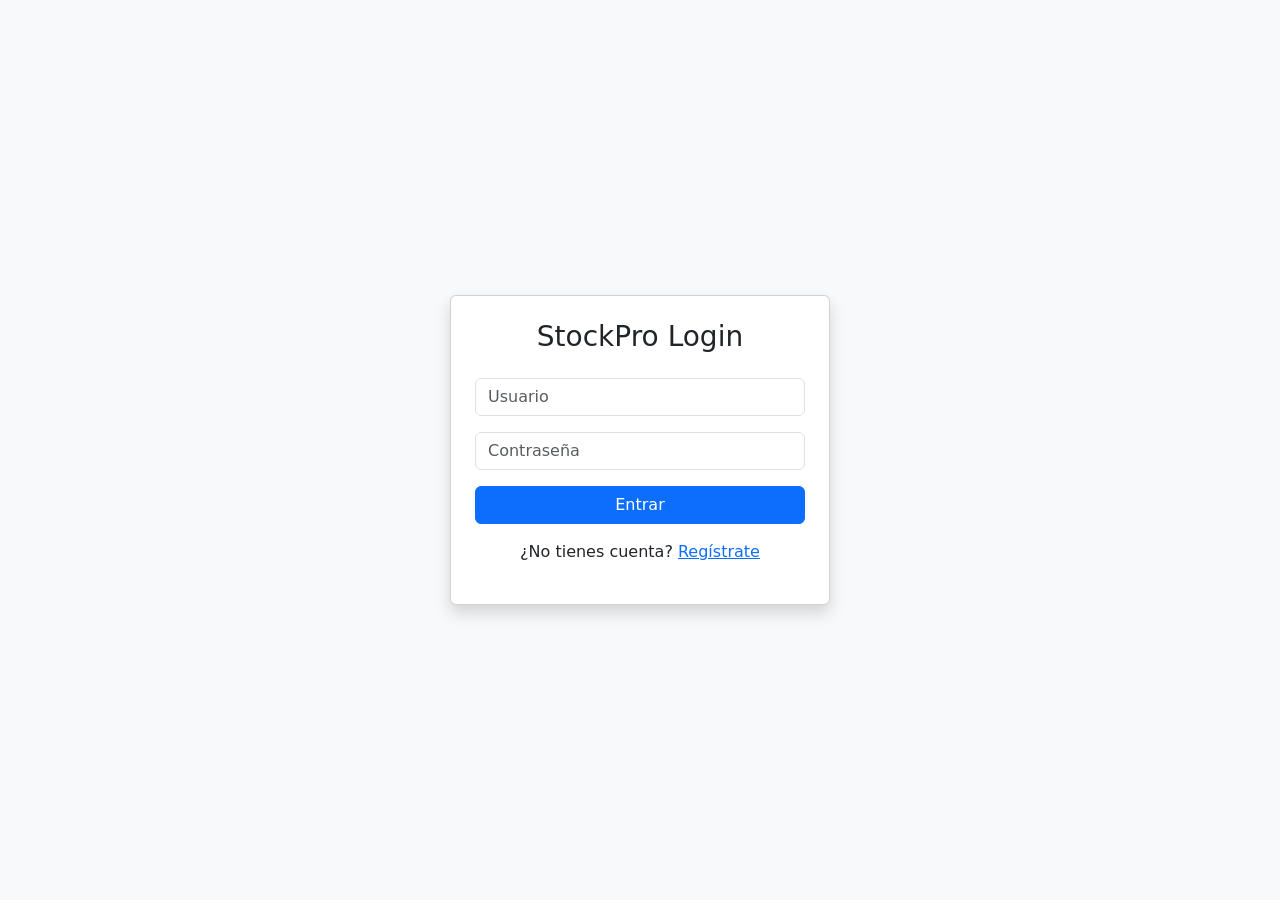
<file: templates/login.html>
<!DOCTYPE html>
<html lang="es">
<head>
    <meta charset="UTF-8">
    <title>Login - StockPro</title>
    <link href="https://cdn.jsdelivr.net/npm/bootstrap@5.3.0/dist/css/bootstrap.min.css" rel="stylesheet">
</head>
<body class="bg-light d-flex align-items-center vh-100">
    <div class="container">
        <div class="row justify-content-center">
            <div class="col-md-4 card shadow p-4">
                <h3 class="text-center mb-4">StockPro Login</h3>
                <form method="POST">
                    <input type="text" name="username" class="form-control mb-3" placeholder="Usuario" required>
                    <input type="password" name="password" class="form-control mb-3" placeholder="Contraseña" required>
                    <button type="submit" class="btn btn-primary w-100">Entrar</button>
                </form>
                <p class="mt-3 text-center">¿No tienes cuenta? <a href="/registro">Regístrate</a></p>
            </div>
        </div>
    </div>
</body>
</html>
</file>
